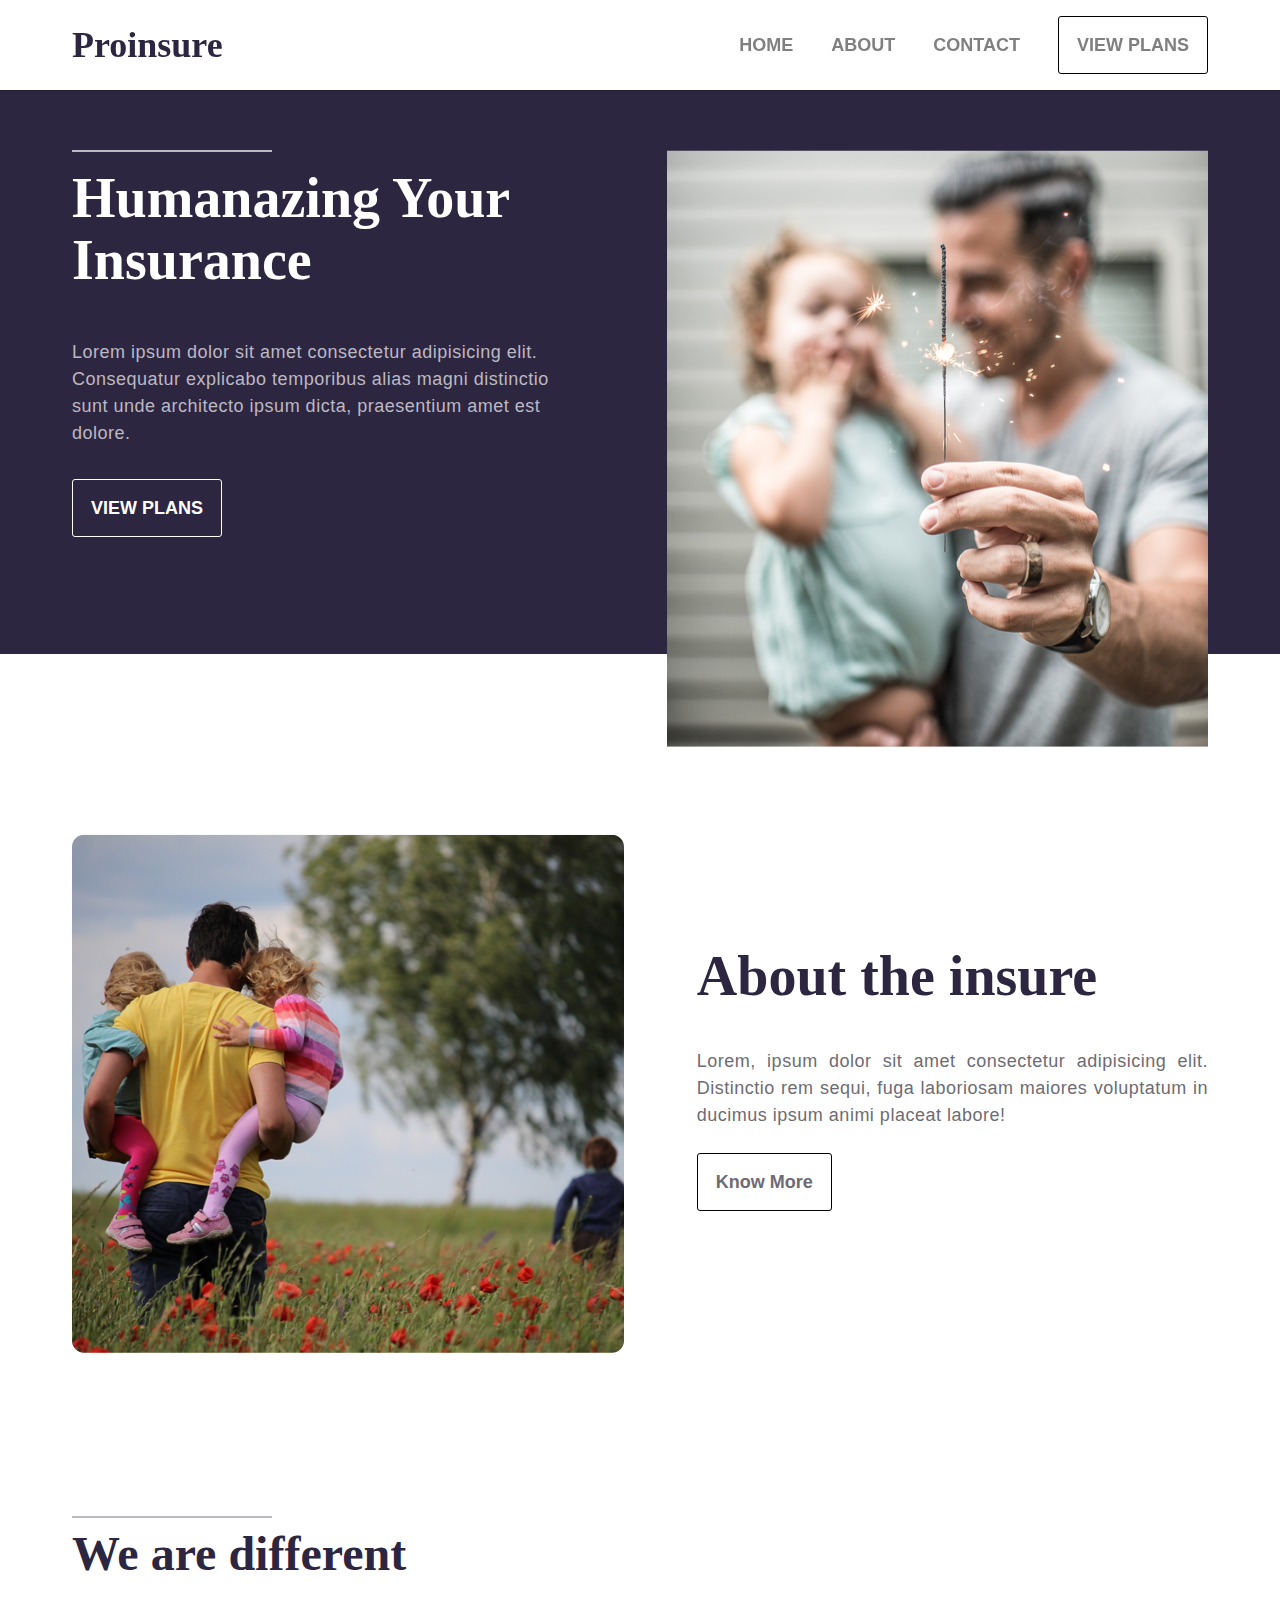
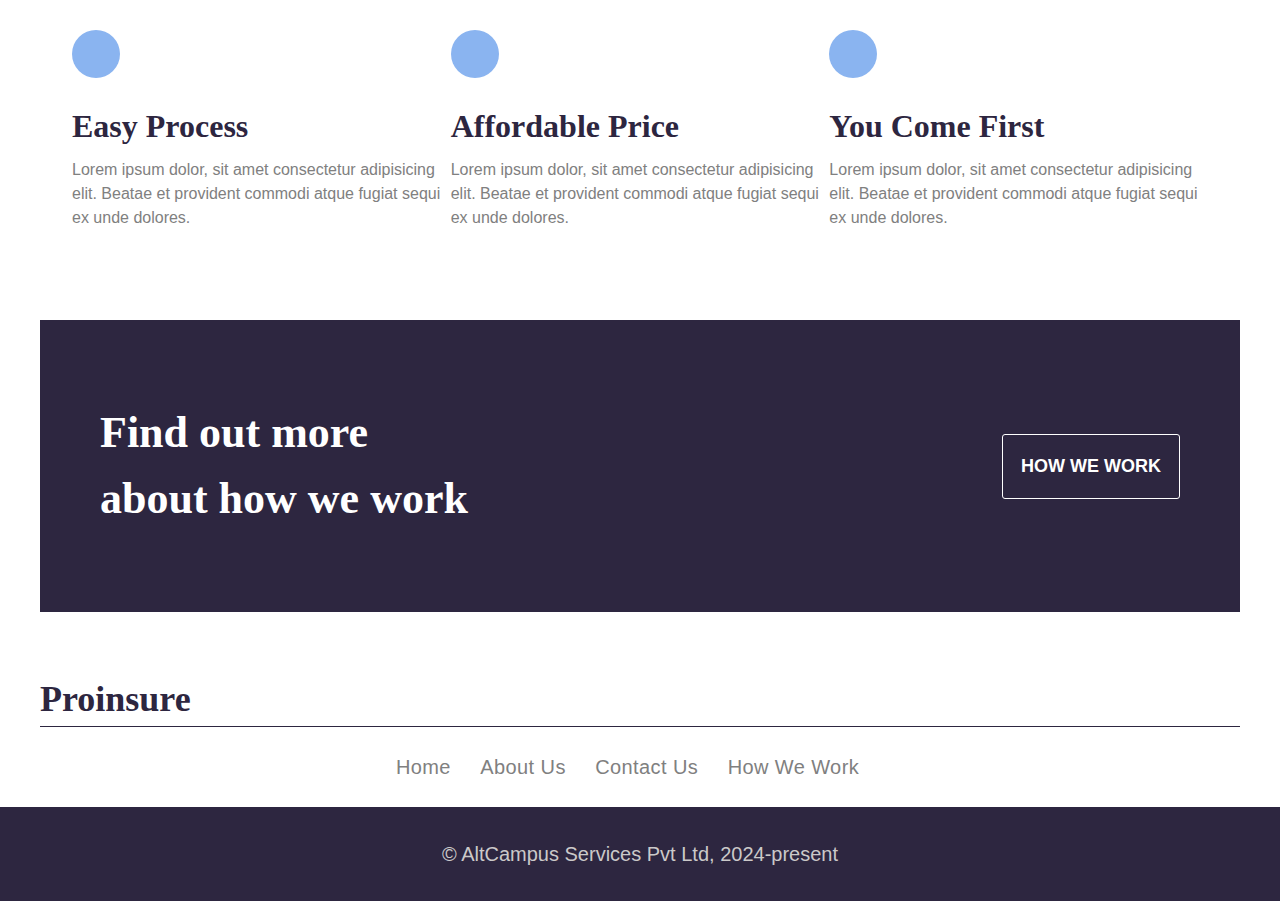
<file: 4-Insurance-landing-page-flexbox/index.html>
<!DOCTYPE html>
<html lang="en">
<head>
    <meta charset="UTF-8">
    <meta name="viewport" content="width=device-width, initial-scale=1.0">
    <title>Insurance Page</title>
    <link rel="stylesheet" href="css/style.css">
    <link rel="stylesheet" href="https://cdnjs.cloudflare.com/ajax/libs/font-awesome/6.6.0/css/all.min.css" integrity="sha512-Kc323vGBEqzTmouAECnVceyQqyqdsSiqLQISBL29aUW4U/M7pSPA/gEUZQqv1cwx4OnYxTxve5UMg5GT6L4JJg==" crossorigin="anonymous" referrerpolicy="no-referrer" />
    <link rel="preconnect" href="https://fonts.googleapis.com">

</head>
<body>
    <!-- Navbar -->
     <header class="header">
        <div class="container">
            <div class="logo">Proinsure</div>
            <nav class="navbar">
                <ul>
                    <li><a href="#">Home</a></li>
                    <li><a href="#about">About</a></li>
                    <li><a href="#feature">Contact</a></li>
                    <li><a href="#" class="btn-white">View Plans</a></li>
                </ul>
            </nav>
        </div>
     </header>

     <main>
     <!-- HERO  -->
      <section class="hero">
        <div class="container">
            <div class="text">
                <div class="line"></div>
                <h1>Humanazing Your Insurance</h1>
                <p>Lorem ipsum dolor sit amet consectetur adipisicing elit. Consequatur explicabo temporibus alias magni distinctio sunt unde architecto ipsum dicta, praesentium amet est dolore.</p>
                <a href="#" class="btn-blue btn">View Plans</a>
            </div>
            <div >
                <img class="hero-img img-100" src="images/01.png" alt="">
            </div>
        </div>
      </section>

      <!-- About -->
       <section id="about">
            <div class="container">
                <div>
                <img class="about-img" src="images/02.png" alt="">
                </div>
                <div class="text">
                    <h1>About the insure</h1>
                    <p>Lorem, ipsum dolor sit amet consectetur adipisicing elit. Distinctio rem sequi, fuga laboriosam maiores voluptatum in ducimus ipsum animi placeat labore!</p>
                    <a href="#" class="btn-white btn">Know More</a>
                </div>
            </div>
            
       </section>
       <!-- feature -->
        <section id="feature">
            <div class="container">
                <header>
                    <div class="line"></div>
                    <h1>We are different</h1>   
                </header>
                <div class="feature-container .align-item">
                    <div class="box">
                        <div class="circle"></div>
                        <h2>Easy Process</h2>
                        <p>Lorem ipsum dolor, sit amet consectetur adipisicing elit. Beatae et provident commodi atque fugiat sequi ex unde dolores.</p>
                    </div>
                    <div class="box">
                        <div class="circle"></div>
                        <h2>Affordable Price</h2>
                        <p>Lorem ipsum dolor, sit amet consectetur adipisicing elit. Beatae et provident commodi atque fugiat sequi ex unde dolores.</p>
                    </div>
                    <div class="box">
                        <div class="circle"></div>
                        <h2>You Come First</h2>
                        <p>Lorem ipsum dolor, sit amet consectetur adipisicing elit. Beatae et provident commodi atque fugiat sequi ex unde dolores.</p>
                    </div>
                </div>
            </div>
        </section>

        <!-- CTA -->
        <section id="CTA">
            <div class="container flex">
                <h1>Find out more <br>about how we work</h1>
                <a href="#" class="btn-blue btn">How we work</a>
               
            </div>

            
        </section>
        
    </main>
    <!-- Footer -->
    <footer id="footer">
        <div class="container">
            <div class="social flex">
                <h2>Proinsure</h2>
                <nav>
                    <a href="#"><i class="fa-brands fa-facebook"></i></a>
                    <a href="#"><i class="fa-brands fa-twitter"></i></a>
                    <a href="#"><i class="fa-brands fa-whatsapp"></i></a>
                </nav>
            </div>
            <nav class="navbar">
                <a href="#">Home</a>
                <a href="#">About Us</a>
                <a href="#">Contact Us</a>
                <a href="#">How we work</a>
            </nav>
            
        </div>
        <div class="copyright-info">
            <p>&copy; AltCampus Services Pvt Ltd, 2024-present</p>
        </div>
    </footer>
</body>
</html>
</file>
<file: 4-Insurance-landing-page-flexbox/css/style.css>
*{
    box-sizing: border-box;
    margin: 0;
    padding: 0;
}

body{
    font-family: Arial, Helvetica, sans-serif;
    background-color: white;
    font-size: 16px;
    color: gray;
    line-height: 1.5;
}

.header{
    background-color: white;
    height: 90px;
    width: 100%;
    position: fixed;
    top: 0;
    padding: 16px 0px;
    box-shadow: 0 1px 1px rgba(0, 0, 0, 0.2);

}

.container{
    max-width: 1200px;
    margin: 0 auto;
    padding: 0 32px;
}

.header .container{
    display: flex;
    justify-content: space-between;
    align-items: center;
    height: 100%;
}
.header .logo{
    font-family: 'Times New Roman', Times, serif;
    font-size: 36px;
    color: #2d2640;
    cursor: pointer;
    font-weight:bolder;
}

ul{
    list-style-type: none;
}

.navbar ul{
    display: flex;
}

.navbar li{
    margin-left: 38px;
}
.navbar a{
    color: gray;
    font-size: 18px;
    text-transform: uppercase;
    text-decoration: none;
    font-weight: 700;
}

.navbar a:hover{
    color: #2d2640;
}

.navbar .btn-white:hover{
    color: white;
}

.btn-white, .btn-blue {
    border: 1px solid black;
    padding: 18px 18px;
    border-radius: 3px;
}

.btn-white:hover{
    color: white;
    background-color: #2d2640;
}

.btn-blue:hover{
    color: #2d2640;
    background-color: white;
}
.hero{
    background-color: #2d2640;
    margin-top: 90px;
    padding: 60px 0px;
}

.line{
    width: 200px;
    height: 2px;
    background-color: #bcb8c4;
}

.text h1{
    font-size: 56px;
    line-height: 1.1;
    font-family: 'Times New Roman', Times, serif;
    margin-top: 16px;
    color: white;
}

.text p{
    font-size: 18px;
    /* line-height: 1.5; */
    color: #bcb8c4;
    margin: 48px 0px;
    letter-spacing: 0.5px;
}

.hero .container{
    display: flex;
    justify-content: space-between;
    align-items: center;

}
.text{
    margin-bottom: auto;
    flex: 0 1 45%;
}

.hero-img{
    margin-bottom: -160px;
}

.img-100{
    width: 100%;
}


.text a{
    color: white;
    font-size: 18px;
    text-transform: uppercase;
    text-decoration: none;
    font-weight: 700;
    border-color: white ;
}


h1,h2{
    font-family: 'Times New Roman', Times, serif;
}


/* ABout SEction */
#about{
    margin-top: 180px;
    margin-bottom: 80px;
}

#about .about-img{
    flex: 0 1 45%;
}

#about .container{
    display: flex;
    justify-content: space-between;
    align-items: center;
}
#about .text{
    margin-top: 96px;
}
#about .text h1{
    color: #2d2640;
}

#about .text p{
    color: rgb(110, 107, 116);
    margin: 40px 0px;
    text-align: justify;
}

#about .btn-white{
    color: rgb(110, 107, 116);
    border: 1px solid black;
    text-transform: capitalize;
}

#about .btn-white:hover{
    color: white;
}

/* Feature */

#feature{
    margin-top: 156px;
    margin-bottom: 90px;
}

#feature h1{
    font-size: 48px;
    color: rgb(45, 38, 64);
}

#feature header{
    margin-bottom: 40px;
}

#feature .feature-container{
    display: flex;
    /* justify-content: space-between; */
}


#feature .feature-container h2{
    font-size: 32px;
    color: rgb(45, 38, 64);
    margin: 24px 0px 8px;
}

#feature .circle{
    background-color: rgb(138, 180, 240);
    width: 48px;
    height: 48px;
    border-radius: 50%;
    
}

.align-item{
    align-items:flex-start;
}

/* CTA */

#CTA .container{
    background-color: #2d2640;
    padding: 80px 60px;
}

#CTA .flex{
    display: flex;
    justify-content: space-between;
    align-items: center;
}

#CTA h1{
    font-size: 44px;
    color: white;
}

#CTA .btn-blue{
    font-size: 18px;
    color: white;
    text-decoration: none;
    font-weight: bold;
    text-transform: uppercase;
    border-color: white;
}

#CTA .btn-blue:hover{
    color:#2d2640;
}

/* footer */
#footer{
    margin-top: 60px;
}

#footer .container{
    padding: 0px;
}
#footer .flex{
    display: flex;
    justify-content: space-between;
    align-items: center;
}
#footer .social{
    border-bottom: 1px solid #2d2640;
}

#footer h2{
    font-size: 36px;
    color: #2d2640;
}

#footer .navbar{
    text-align: center;
    padding: 25px;
}

#footer .navbar a{
    margin-right: 25px;
    text-transform: capitalize;
    font-size: 20px;
    font-weight: normal;
    color: gray;
    letter-spacing: 0.02em;
}

#footer .navbar a:hover{
    color: #2d2640;
}

.copyright-info{
    padding: 32px 0px ;
    text-align: center;
    background-color: #2d2640;
    font-size: 20px;
    color: #cbc9c9;
}

.social nav a{
    margin-left: 24px;
    font-size: 24px;
    color: #2d2640;
}
</file>
